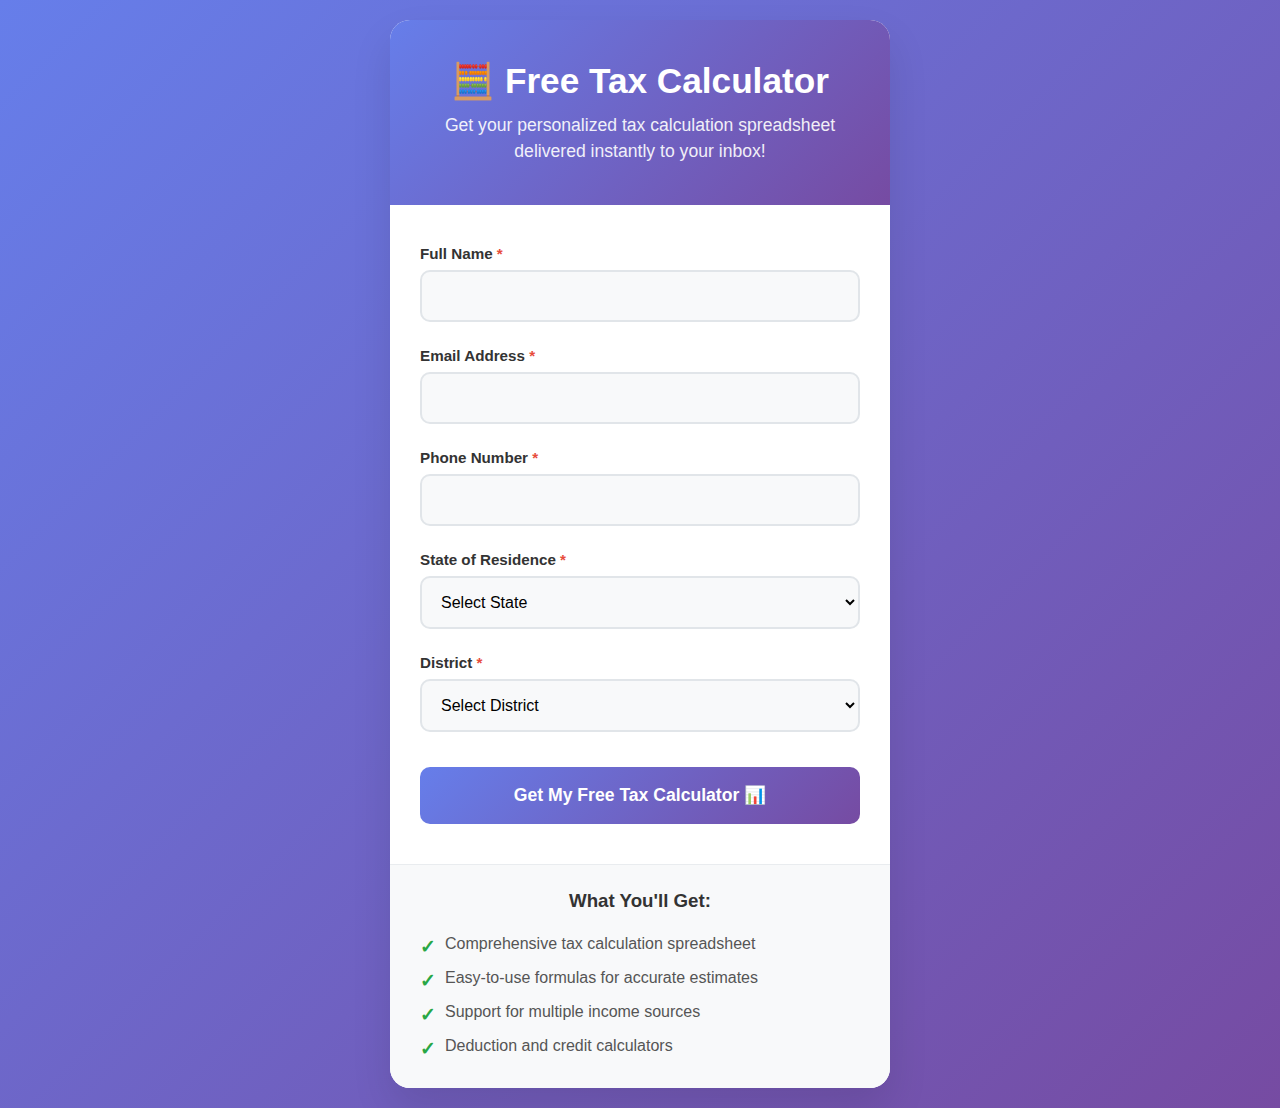
<file: templates/index.html>
<!DOCTYPE html>
<html lang="en">
  <head>
    <meta charset="UTF-8" />
    <meta name="viewport" content="width=device-width, initial-scale=1.0" />
    <meta name="description" content="Get your free comprehensive tax calculator spreadsheet. Easy-to-use formulas for accurate tax estimates, deduction calculators, and more." />
    <meta name="keywords" content="tax calculator, free tax calculator, tax planning, income tax, tax deductions" />
    
    <!-- Open Graph for social sharing -->
    <meta property="og:title" content="Free Tax Calculator" />
    <meta property="og:description" content="Get your personalized tax calculation spreadsheet delivered instantly to your inbox!" />
    <meta property="og:type" content="website" />
    
    <title>Free Tax Calculator</title>
    <link rel="stylesheet" href="/static/css/styles.css" />

    <!-- Favicon -->
    <link rel="icon" href="/static/images/favicon.png" type="image/x-icon" />
  </head>
  <body>
    <div class="container">
      <div class="header">
        <h1>🧮 Free Tax Calculator</h1>
        <p>
          Get your personalized tax calculation spreadsheet delivered instantly
          to your inbox!
        </p>
      </div>

      <form id="taxForm" class="form-container">
        <div class="form-group">
          <label for="fullName">Full Name</label>
          <input
            type="text"
            id="fullName"
            name="fullName"
            required
            maxlength="50"
            autocomplete="name"
          />
        </div>

        <div class="form-group">
          <label for="email">Email Address</label>
          <input
            type="email"
            id="email"
            name="email"
            required
            maxlength="254"
            autocomplete="email"
          />
        </div>

        <div class="form-group">
          <label for="phone">Phone Number</label>
          <input
            type="tel"
            id="phone"
            name="phone"
            required
            minlength="10"
            maxlength="15"
            autocomplete="tel"
          />
        </div>

        <div class="form-group">
          <label for="state">State of Residence</label>
          <select id="state" name="state" required>
            <option value="">Select State</option>
            <option value="uttarakhand">Uttarakhand</option>
            <option value="uttar-pradesh">Uttar Pradesh</option>
          </select>
        </div>

        <div class="form-group">
          <label for="district">District</label>
          <select id="district" name="district" required>
            <option value="">Select District</option>
          </select>
        </div>

        <button type="submit" class="submit-btn">
          Get My Free Tax Calculator 📊
        </button>

        <div class="loading">
          <div class="loading-spinner"></div>
          <p>Preparing your tax calculator...</p>
        </div>

        <div class="success-message">
          <h3>🎉 Success!</h3>
          <p>
            Your tax calculator has been sent to your email. Check your inbox 
            and spam folder.
          </p>
        </div>

        <div class="error-message">
          <h3>⚠️ Oops!</h3>
          <p>Something went wrong. Please try again!</p>
        </div>
      </form>

      <div class="benefits">
        <h3>What You'll Get:</h3>
        <ul class="benefit-list">
          <li>Comprehensive tax calculation spreadsheet</li>
          <li>Easy-to-use formulas for accurate estimates</li>
          <li>Support for multiple income sources</li>
          <li>Deduction and credit calculators</li>
        </ul>
      </div>
    </div>

    <script src="/static/js/script.js"></script>
  </body>
</html>
</file>
<file: static/css/styles.css>
/* Reset and Base Styles */
* {
  margin: 0;
  padding: 0;
  box-sizing: border-box;
}

body {
  font-family: "Segoe UI", Tahoma, Geneva, Verdana, sans-serif;
  background: linear-gradient(135deg, #667eea 0%, #764ba2 100%);
  min-height: 100vh;
  display: flex;
  align-items: center;
  justify-content: center;
  padding: 20px;
}

/* Container Styles */
.container {
  background: white;
  border-radius: 20px;
  box-shadow: 0 20px 40px rgba(0, 0, 0, 0.1);
  overflow: hidden;
  max-width: 500px;
  width: 100%;
  animation: slideUp 0.8s ease-out;
}

@keyframes slideUp {
  from {
    opacity: 0;
    transform: translateY(30px);
  }
  to {
    opacity: 1;
    transform: translateY(0);
  }
}

/* Header Styles */
.header {
  background: linear-gradient(135deg, #667eea 0%, #764ba2 100%);
  color: white;
  padding: 40px 30px;
  text-align: center;
}

.header h1 {
  font-size: 2.2em;
  margin-bottom: 10px;
  font-weight: 700;
}

.header p {
  font-size: 1.1em;
  opacity: 0.9;
  line-height: 1.5;
}

/* Form Styles */
.form-container {
  padding: 40px 30px;
}

.form-group {
  margin-bottom: 25px;
}

.form-group label {
  display: block;
  margin-bottom: 8px;
  font-weight: 600;
  color: #333;
  font-size: 0.95em;
}

.form-group input,
.form-group select {
  width: 100%;
  padding: 15px;
  border: 2px solid #e1e5e9;
  border-radius: 10px;
  font-size: 1em;
  transition: all 0.3s ease;
  background: #f8f9fa;
}

.form-group input:focus,
.form-group select:focus {
  outline: none;
  border-color: #667eea;
  background: white;
  box-shadow: 0 0 0 3px rgba(102, 126, 234, 0.1);
}

/* Field Error Styles */
.field-error {
  color: #e74c3c;
  font-size: 0.85em;
  margin-top: 5px;
  padding-left: 5px;
  display: block;
}

.form-group input.error,
.form-group select.error {
  border-color: #e74c3c;
  background: #fdf2f2;
}

.form-group input.error:focus,
.form-group select.error:focus {
  border-color: #e74c3c;
  box-shadow: 0 0 0 3px rgba(231, 76, 60, 0.1);
}

/* Button Styles */
.submit-btn {
  width: 100%;
  background: linear-gradient(135deg, #667eea 0%, #764ba2 100%);
  color: white;
  border: none;
  padding: 18px;
  border-radius: 10px;
  font-size: 1.1em;
  font-weight: 600;
  cursor: pointer;
  transition: all 0.3s ease;
  margin-top: 10px;
  position: relative;
  overflow: hidden;
}

.submit-btn:hover:not(:disabled) {
  transform: translateY(-2px);
  box-shadow: 0 10px 20px rgba(102, 126, 234, 0.3);
}

.submit-btn:active:not(:disabled) {
  transform: translateY(0);
}

.submit-btn:disabled {
  opacity: 0.7;
  cursor: not-allowed;
  transform: none;
}

/* Loading button state */
.submit-btn.loading {
  pointer-events: none;
}

/* Loading Styles */
.loading {
  display: none;
  text-align: center;
  padding: 20px;
}

.loading-spinner {
  border: 3px solid #f3f3f3;
  border-top: 3px solid #667eea;
  border-radius: 50%;
  width: 30px;
  height: 30px;
  animation: spin 1s linear infinite;
  margin: 0 auto 10px;
}

@keyframes spin {
  0% {
    transform: rotate(0deg);
  }
  100% {
    transform: rotate(360deg);
  }
}

/* Message Styles */
.success-message,
.error-message {
  display: none;
  padding: 20px;
  border-radius: 10px;
  margin-top: 20px;
  text-align: center;
  animation: fadeInSlide 0.5s ease-out;
}

.success-message {
  background: #d4edda;
  color: #155724;
  border: 1px solid #c3e6cb;
}

.error-message {
  background: #f8d7da;
  color: #721c24;
  border: 1px solid #f5c6cb;
}

@keyframes fadeInSlide {
  from {
    opacity: 0;
    transform: translateY(-10px);
  }
  to {
    opacity: 1;
    transform: translateY(0);
  }
}

/* Benefits Section */
.benefits {
  background: #f8f9fa;
  padding: 25px 30px;
  border-top: 1px solid #e9ecef;
}

.benefits h3 {
  color: #333;
  margin-bottom: 15px;
  text-align: center;
}

.benefit-list {
  list-style: none;
}

.benefit-list li {
  padding: 8px 0;
  color: #555;
  position: relative;
  padding-left: 25px;
}

.benefit-list li:before {
  content: "✓";
  position: absolute;
  left: 0;
  color: #28a745;
  font-weight: bold;
  font-size: 1.2em;
}

/* Responsive Design */
@media (max-width: 768px) {
  body {
    padding: 10px;
  }

  .container {
    border-radius: 15px;
  }

  .header {
    padding: 30px 20px;
  }

  .header h1 {
    font-size: 1.8em;
  }

  .form-container {
    padding: 30px 20px;
  }

  .benefits {
    padding: 20px;
  }
}
</file>
